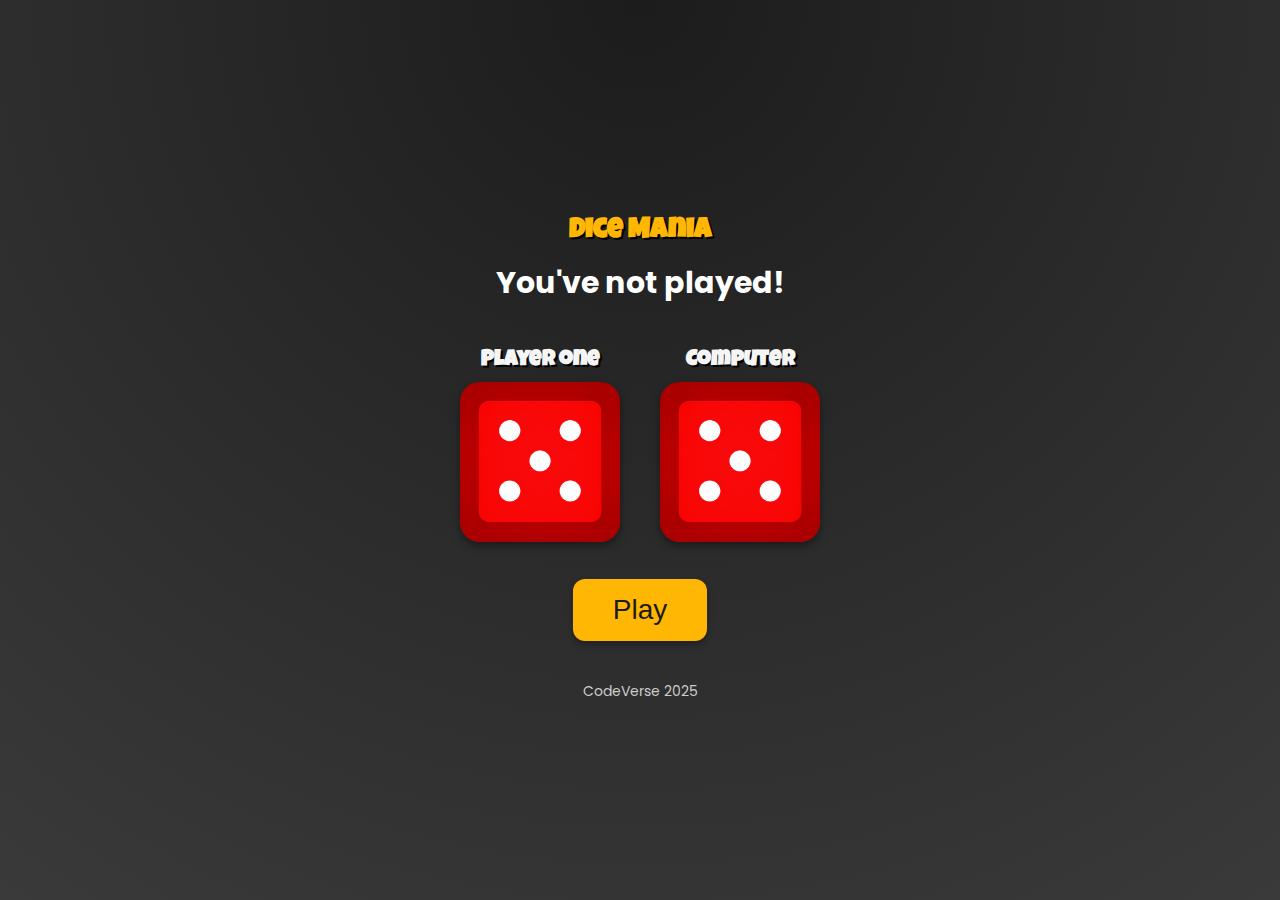
<file: index.html>
<!DOCTYPE html>
<!--[if lt IE 7]>      <html class="no-js lt-ie9 lt-ie8 lt-ie7"> <![endif]-->
<!--[if IE 7]>         <html class="no-js lt-ie9 lt-ie8"> <![endif]-->
<!--[if IE 8]>         <html class="no-js lt-ie9"> <![endif]-->
<!--[if gt IE 8]>      <html class="no-js"> <!--<![endif]-->
<html>
  <head>
    <meta charset="utf-8" />
    <meta http-equiv="X-UA-Compatible" content="IE=edge" />
    <title>diceGame</title>
    <meta name="description" content="" />
    <meta name="viewport" content="width=device-width, initial-scale=1" />
    <link rel="stylesheet" href="diceGame.css" />
    <link
      href="https://fonts.googleapis.com/css2?family=Luckiest+Guy&family=Poppins:wght@400;600&display=swap"
      rel="stylesheet"
    />
  </head>
  <body>
    <script src="diceGme.js" async defer></script>
    <div id="container">
      <h1 id="refresh" class="text">Dice Mania</h1>
      <div id="winner" class="text">You've not played!</div>
      <div id="playerHolders">
        <div id="playerone">
          <h1>Player one</h1>
          <img id="firstImage" src="dice.png" alt="first dice" />
        </div>
        <div id="playertwo">
          <h1>Computer</h1>
          <img id="secondImage" src="dice.png" alt="second dice" />
        </div>
      </div>
      <button id="playButton">Play</button>
      <footer>CodeVerse 2025</footer>
    </div>
  </body>
</html>
</file>
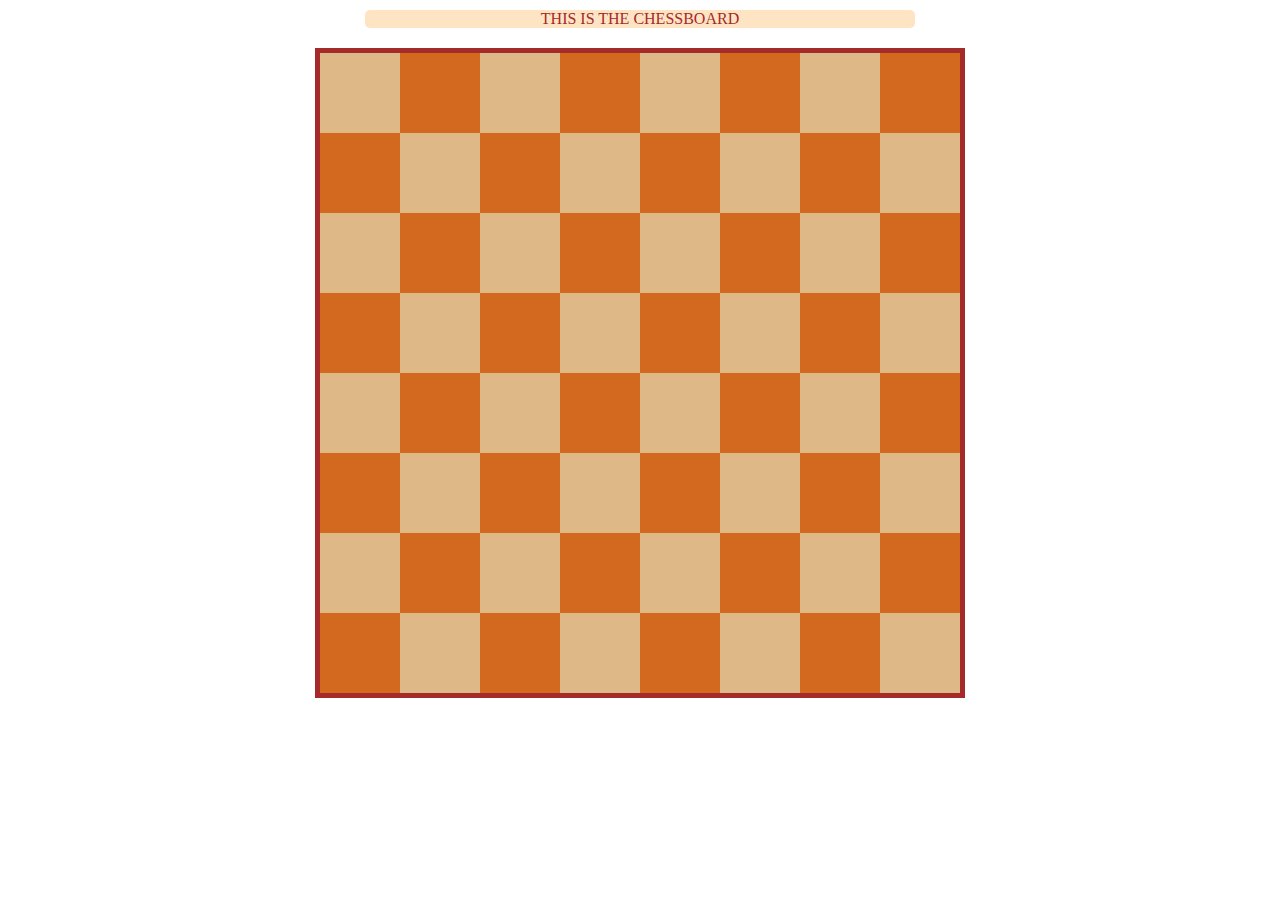
<file: chess.html>
<! I learnt css grid with this project of mine,chess, and I plan to upgrade into a fully functional chess web app later in life>
<!DOCTYPE html>
<!--[if lt IE 7]>      <html class="no-js lt-ie9 lt-ie8 lt-ie7"> <![endif]-->
<!--[if IE 7]>         <html class="no-js lt-ie9 lt-ie8"> <![endif]-->
<!--[if IE 8]>         <html class="no-js lt-ie9"> <![endif]-->
<!--[if gt IE 8]>      <html class="no-js"> <!--<![endif]-->
<html>
  <head>
    <meta charset="utf-8" />
    <meta http-equiv="X-UA-Compatible" content="IE=edge" />
    <title></title>
    <meta name="description" content="" />
    <meta name="viewport" content="width=device-width, initial-scale=1" />
    <link rel="stylesheet" href="chesstable.css" />
  </head>
  <body>
    <div id="text">This is the chessboard</div>
    <div id="chessboard">
      <div class="square brown"></div>
      <div class="square lightbrown"></div>
      <div class="square brown"></div>
      <div class="square lightbrown"></div>
      <div class="square brown"></div>
      <div class="square lightbrown"></div>
      <div class="square brown"></div>
      <div class="square lightbrown"></div>
      <div class="square lightbrown"></div>
      <div class="square brown"></div>
      <div class="square lightbrown"></div>
      <div class="square brown"></div>
      <div class="square lightbrown"></div>
      <div class="square brown"></div>
      <div class="square lightbrown"></div>
      <div class="square brown"></div>
      <div class="square brown"></div>
      <div class="square lightbrown"></div>
      <div class="square brown"></div>
      <div class="square lightbrown"></div>
      <div class="square brown"></div>
      <div class="square lightbrown"></div>
      <div class="square brown"></div>
      <div class="square lightbrown"></div>
      <div class="square lightbrown"></div>
      <div class="square brown"></div>
      <div class="square lightbrown"></div>
      <div class="square brown"></div>
      <div class="square lightbrown"></div>
      <div class="square brown"></div>
      <div class="square lightbrown"></div>
      <div class="square brown"></div>
      <div class="square brown"></div>
      <div class="square lightbrown"></div>
      <div class="square brown"></div>
      <div class="square lightbrown"></div>
      <div class="square brown"></div>
      <div class="square lightbrown"></div>
      <div class="square brown"></div>
      <div class="square lightbrown"></div>
      <div class="square lightbrown"></div>
      <div class="square brown"></div>
      <div class="square lightbrown"></div>
      <div class="square brown"></div>
      <div class="square lightbrown"></div>
      <div class="square brown"></div>
      <div class="square lightbrown"></div>
      <div class="square brown"></div>
      <div class="square brown"></div>
      <div class="square lightbrown"></div>
      <div class="square brown"></div>
      <div class="square lightbrown"></div>
      <div class="square brown"></div>
      <div class="square lightbrown"></div>
      <div class="square brown"></div>
      <div class="square lightbrown"></div>
      <div class="square lightbrown"></div>
      <div class="square brown"></div>
      <div class="square lightbrown"></div>
      <div class="square brown"></div>
      <div class="square lightbrown"></div>
      <div class="square brown"></div>
      <div class="square lightbrown"></div>
      <div class="square brown"></div>
    </div>

    <script src="" async defer></script>
  </body>
</html>
</file>
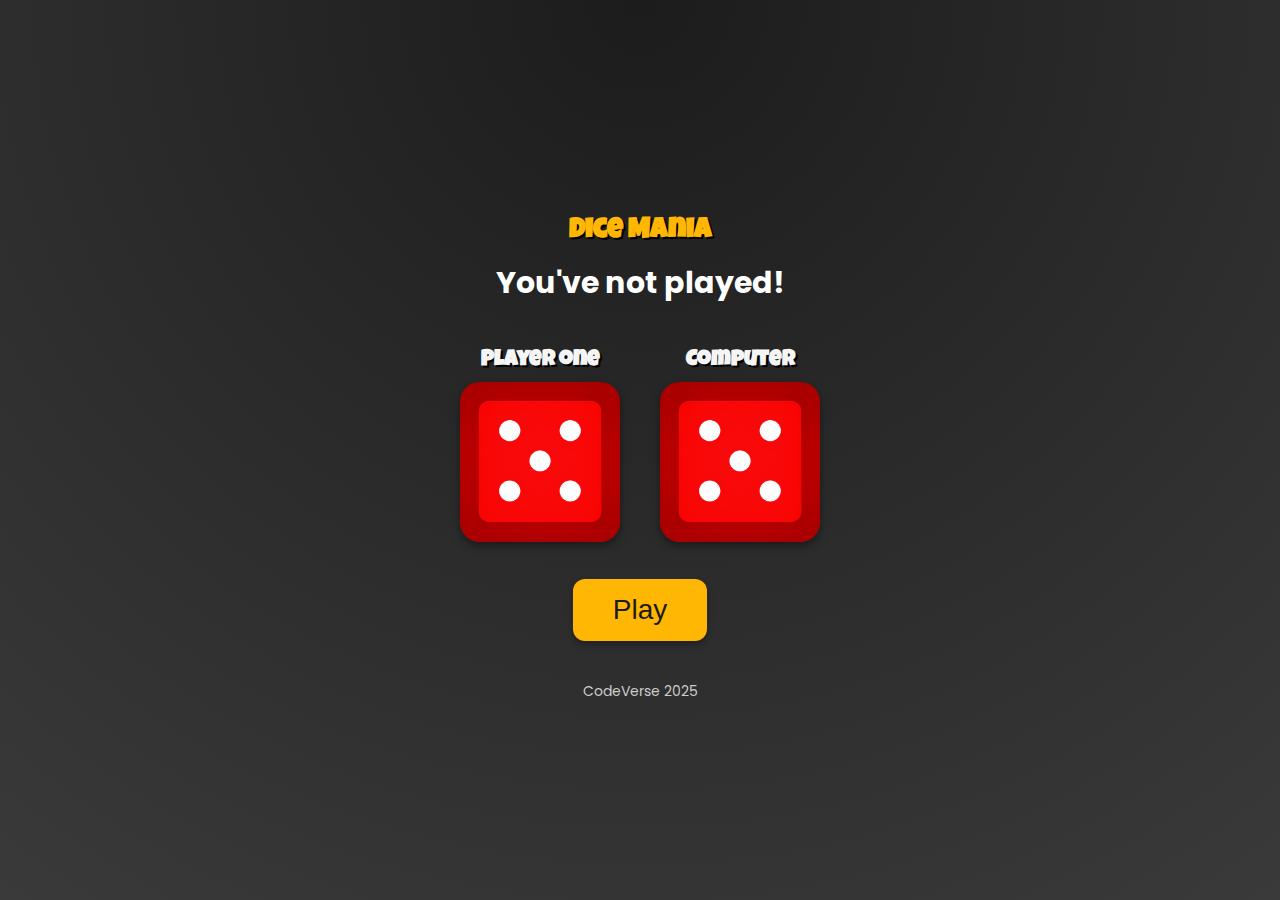
<file: diceGame.html>
<!DOCTYPE html>
<!--[if lt IE 7]>      <html class="no-js lt-ie9 lt-ie8 lt-ie7"> <![endif]-->
<!--[if IE 7]>         <html class="no-js lt-ie9 lt-ie8"> <![endif]-->
<!--[if IE 8]>         <html class="no-js lt-ie9"> <![endif]-->
<!--[if gt IE 8]>      <html class="no-js"> <!--<![endif]-->
<html>
  <head>
    <meta charset="utf-8" />
    <meta http-equiv="X-UA-Compatible" content="IE=edge" />
    <title>diceGame.html</title>
    <meta name="description" content="" />
    <meta name="viewport" content="width=device-width, initial-scale=1" />
    <link rel="stylesheet" href="diceGame.css" />
    <link
      href="https://fonts.googleapis.com/css2?family=Luckiest+Guy&family=Poppins:wght@400;600&display=swap"
      rel="stylesheet"
    />
  </head>
  <body>
    <script src="diceGme.js" async defer></script>
    <div id="container">
      <h1 id="refresh" class="text">Dice Mania</h1>
      <div id="winner" class="text">You've not played!</div>
      <div id="playerHolders">
        <div id="playerone">
          <h1>Player one</h1>
          <img id="firstImage" src="dice.png" alt="first dice" />
        </div>
        <div id="playertwo">
          <h1>Computer</h1>
          <img id="secondImage" src="dice.png" alt="second dice" />
        </div>
      </div>
      <button id="playButton">Play</button>
      <footer>CodeVerse 2025</footer>
    </div>
  </body>
</html>
</file>
<file: diceGame.css>
@import url("https://fonts.googleapis.com/css2?family=Luckiest+Guy&family=Poppins:wght@400;600&display=swap");

body {
  margin: 0;
  padding: 0;
  font-family: "Poppins", sans-serif;
  display: flex;
  justify-content: center;
  align-items: center;
  height: 100vh;
  background: radial-gradient(circle at top, #1c1c1c, #3a3a3a);
  color: #fff;
}

#container {
  text-align: center;
  max-width: 600px;
  width: 90%;
}

h1 {
  font-family: "Luckiest Guy", cursive;
  font-size: 60px;
  margin-bottom: 10px;
  color: #ffb703;
  text-shadow: 2px 2px #000;
}

.text {
  font-size: 28px;
  font-weight: bold;
}

#winner {
  margin: 15px 0;
  font-size: 30px;
  transition: color 0.3s ease;
}

#playerHolders {
  display: flex;
  justify-content: center;
  gap: 40px;
  margin: 30px 0;
  flex-wrap: wrap;
}

#playerone,
#playertwo {
  text-align: center;
}

#playerone h1,
#playertwo h1 {
  font-size: 22px;
  margin-bottom: 10px;
  color: #f5f5f5;
}

img {
  width: 160px;
  height: 160px;
  border-radius: 20px;
  box-shadow: 0px 4px 8px rgba(0, 0, 0, 0.4);
  transition: transform 0.3s ease;
}

img:hover {
  transform: scale(1.05);
}

/* 🎲 Shake Animation */
.shake {
  animation: shake 1s ease;
}

@keyframes shake {
  0% {
    transform: rotate(0deg);
  }
  25% {
    transform: rotate(10deg);
  }
  50% {
    transform: rotate(-10deg);
  }
  75% {
    transform: rotate(10deg);
  }
  100% {
    transform: rotate(0deg);
  }
}

#playButton {
  background: #ffb703;
  color: #1c1c1c;
  font-size: 28px;
  border-radius: 12px;
  padding: 15px 40px;
  border: none;
  cursor: pointer;
  box-shadow: 0px 4px 6px rgba(0, 0, 0, 0.3);
  transition: all 0.2s ease;
}

#play:hover {
  background: #ffd166;
  transform: scale(1.05);
}

footer {
  margin-top: 40px;
  font-size: 14px;
  color: #ccc;
}
</file>
<file: chesstable.css>
body {
  display: flex;
  flex-direction: column;
  align-items: center;
  justify-content: center;
  margin: 0px;
  font-family: Cambria, Cochin, Georgia, Times, "Times New Roman", serif;
}
#text {
  display: flex;
  margin-top: 10px;
  align-items: center;
  justify-content: center;
  text-transform: uppercase;
  width: 550px;
  border-radius: 5px;
  color: brown;
  background-color: bisque;
}
#chessboard {
  margin-top: 20px;
  display: grid;
  place-items: center;
  grid-template-columns: repeat(8, 80px);
  grid-template-rows: repeat(8, 80px);
  border: 5px solid brown;
  width: 640px;
  height: 640px;
}
.square {
  width: 80px;
  height: 80px;
}
.brown {
  background-color: burlywood;
}
.lightbrown {
  background-color: chocolate;
}
</file>
